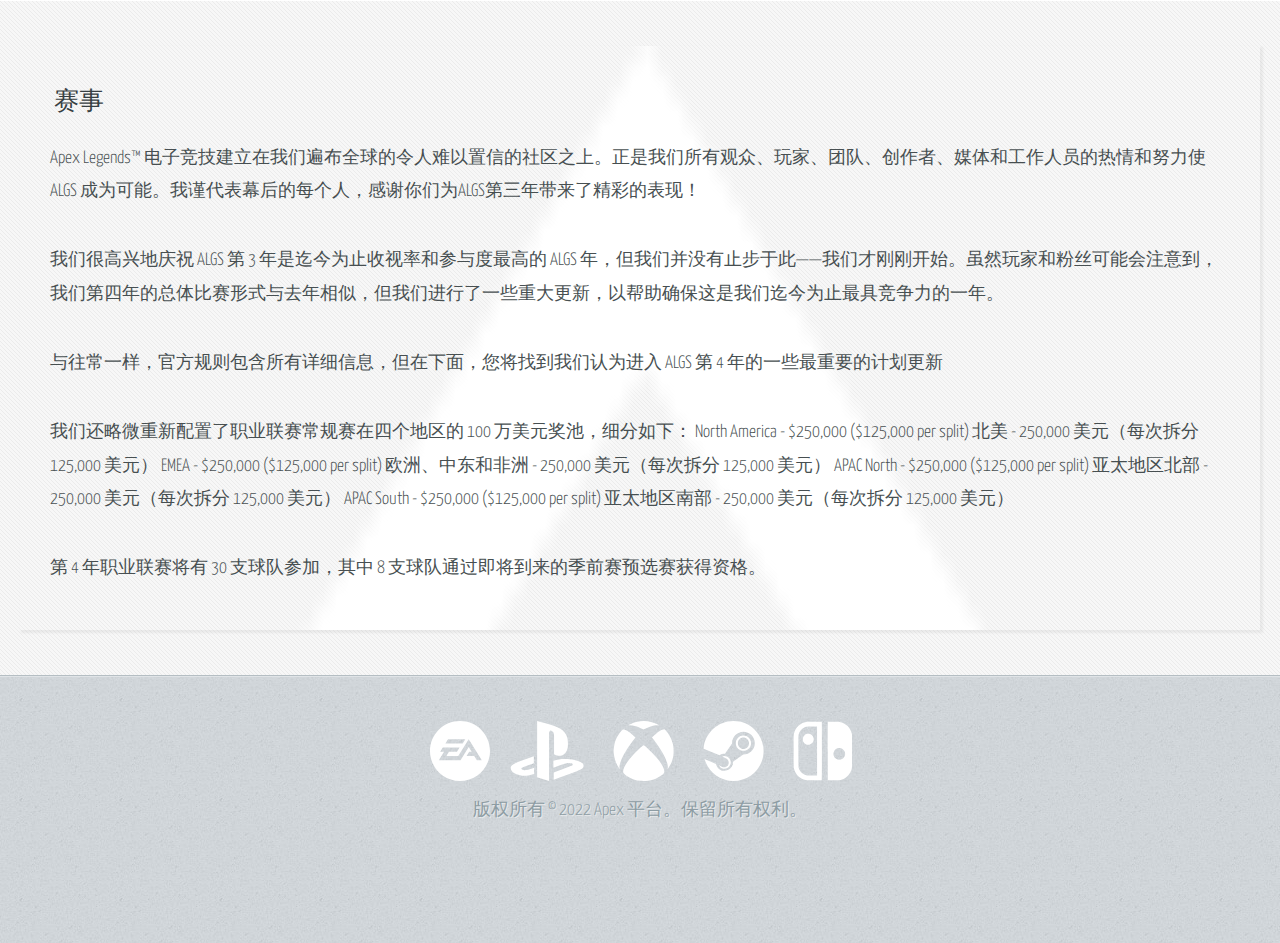
<file: 小组作业/onecolumn.html>
<!DOCTYPE HTML>
<html>
	<head>
		<title>传奇</title>
		<meta charset="utf-8" />
		<meta name="viewport" content="width=device-width, initial-scale=1, user-scalable=no" />
		<link rel="stylesheet" href="assets/css/main.css" />
	</head>
	<body class="subpage">
		<div id="page-wrapper">

			<!-- Header -->
			<!-- Content -->
				<section id="content">
					<div class="container">
						<div class="row">
							<div class="col-12">

								<!-- Main Content -->
									<section>
										<header>
											<h2>&nbsp;赛事</h2>
											<h3></h3>
										</header>
										<p>
											Apex Legends™ 电子竞技建立在我们遍布全球的令人难以置信的社区之上。正是我们所有观众、玩家、团队、创作者、媒体和工作人员的热情和努力使 ALGS 成为可能。我谨代表幕后的每个人，感谢你们为ALGS第三年带来了精彩的表现！
										</p>
										<p>
											我们很高兴地庆祝 ALGS 第 3 年是迄今为止收视率和参与度最高的 ALGS 年，但我们并没有止步于此——我们才刚刚开始。虽然玩家和粉丝可能会注意到，我们第四年的总体比赛形式与去年相似，但我们进行了一些重大更新，以帮助确保这是我们迄今为止最具竞争力的一年。
										</p>
										<p>
											与往常一样，官方规则包含所有详细信息，但在下面，您将找到我们认为进入 ALGS 第 4 年的一些最重要的计划更新
										</p>
										<p>
											我们还略微重新配置了职业联赛常规赛在四个地区的 100 万美元奖池，细分如下：

North America - $250,000 ($125,000 per split)
北美 - 250,000 美元（每次拆分 125,000 美元）
EMEA - $250,000 ($125,000 per split)
欧洲、中东和非洲 - 250,000 美元（每次拆分 125,000 美元）
APAC North - $250,000 ($125,000 per split)
亚太地区北部 - 250,000 美元（每次拆分 125,000 美元）
APAC South - $250,000 ($125,000 per split)
亚太地区南部 - 250,000 美元（每次拆分 125,000 美元）
										</p>
										<p>
											第 4 年职业联赛将有 30 支球队参加，其中 8 支球队通过即将到来的季前赛预选赛获得资格。
										</p>
									</section>

							</div>
						</div>
					</div>
				</section>

				<!-- 版权 -->
<div id="copyright">
    <a href="#"><img src="images/apex-platform-logos.svg" alt="" /></a>
    <p>版权所有 © 2022 Apex 平台。保留所有权利。</p>
</div>

		</div>
	</body>
</html>
</file>
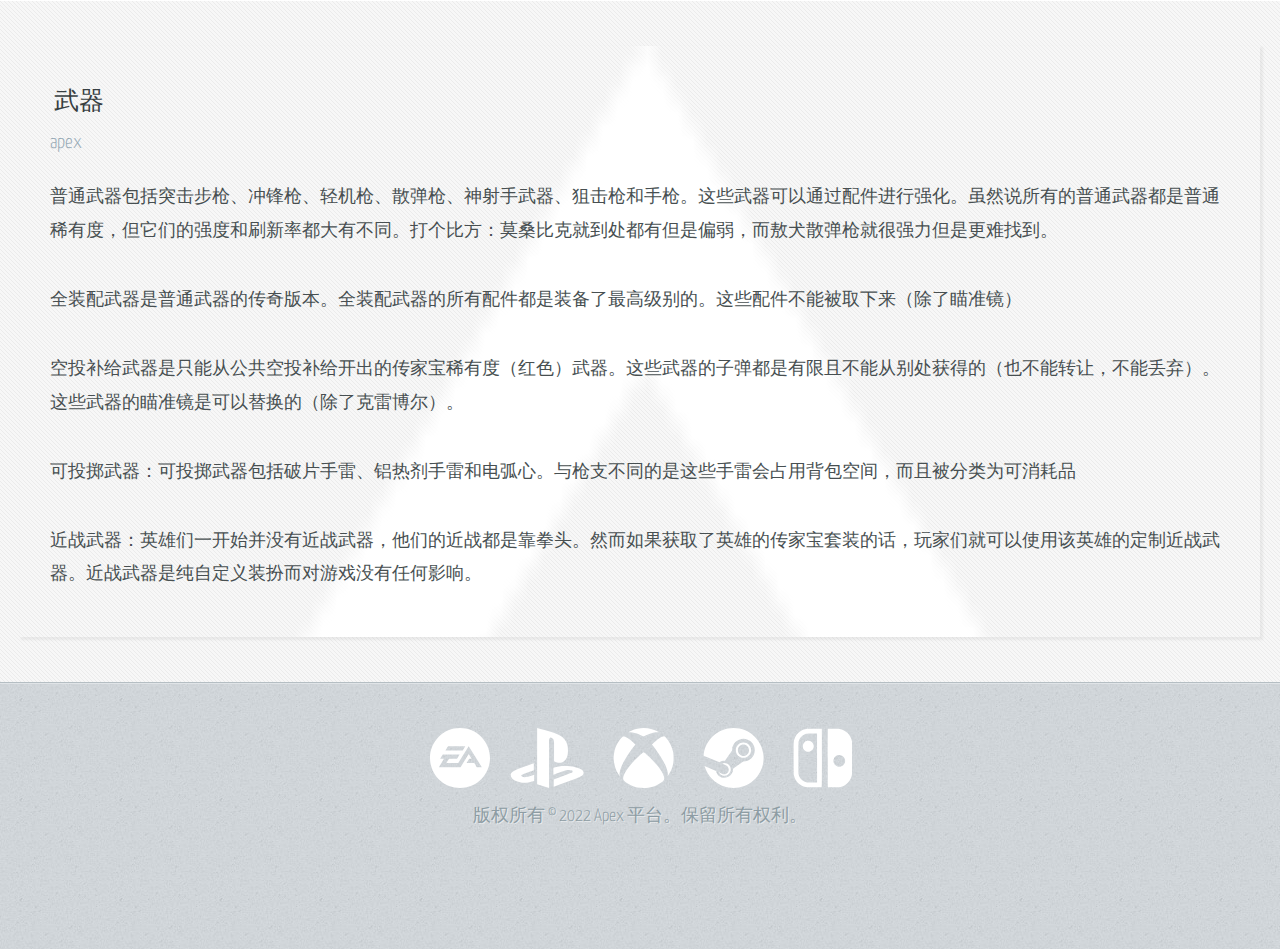
<file: 小组作业/onecolumn1.html>
<!DOCTYPE HTML>
<html>
	<head>
		<title>传奇</title>
		<meta charset="utf-8" />
		<meta name="viewport" content="width=device-width, initial-scale=1, user-scalable=no" />
		<link rel="stylesheet" href="assets/css/main.css" />
	</head>
	<body class="subpage">
		<div id="page-wrapper">

			<!-- Header -->
			<!-- Content -->
				<section id="content">
					<div class="container">
						<div class="row">
							<div class="col-12">

								<!-- Main Content -->
									<section>
										<header>
											<h2>&nbsp;武器</h2>
											<h3>apex</h3>
										</header>
										
										<p>
											普通武器包括突击步枪、冲锋枪、轻机枪、散弹枪、神射手武器、狙击枪和手枪。这些武器可以通过配件进行强化。虽然说所有的普通武器都是普通稀有度，但它们的强度和刷新率都大有不同。打个比方：莫桑比克就到处都有但是偏弱，而敖犬散弹枪就很强力但是更难找到。
										</p>
										<p>
											全装配武器是普通武器的传奇版本。全装配武器的所有配件都是装备了最高级别的。这些配件不能被取下来（除了瞄准镜）
										</p>
										<p>
											空投补给武器是只能从公共空投补给开出的传家宝稀有度（红色）武器。这些武器的子弹都是有限且不能从别处获得的（也不能转让，不能丢弃）。这些武器的瞄准镜是可以替换的（除了克雷博尔）。
										</p>
										<p>
											可投掷武器：可投掷武器包括破片手雷、铝热剂手雷和电弧心。与枪支不同的是这些手雷会占用背包空间，而且被分类为可消耗品
										</p>
										<p>
											近战武器：英雄们一开始并没有近战武器，他们的近战都是靠拳头。然而如果获取了英雄的传家宝套装的话，玩家们就可以使用该英雄的定制近战武器。近战武器是纯自定义装扮而对游戏没有任何影响。
										
										</p>
									</section>

							</div>
						</div>
					</div>
				</section>

				<!-- 版权 -->
<div id="copyright">
    <a href="#"><img src="images/apex-platform-logos.svg" alt="" /></a>
    <p>版权所有 © 2022 Apex 平台。保留所有权利。</p>
</div>

		</div>
	</body>
</html>
</file>
<file: 小组作业/assets/css/main.css>
@import url("https://fonts.googleapis.com/css?family=Yanone+Kaffeesatz:400,300,200");

/*
	Halcyonic by HTML5 UP
	html5up.net | @ajlkn
	Free for personal and commercial use under the CCA 3.0 license (html5up.net/license)
*/

html, body, div, span, applet, object,
iframe, h1, h2, h3, h4, h5, h6, p, blockquote,
pre, a, abbr, acronym, address, big, cite,
code, del, dfn, em, img, ins, kbd, q, s, samp,
small, strike, strong, sub, sup, tt, var, b,
u, i, center, dl, dt, dd, ol, ul, li, fieldset,
form, label, legend, table, caption, tbody,
tfoot, thead, tr, th, td, article, aside,
canvas, details, embed, figure, figcaption,
footer, header, hgroup, menu, nav, output, ruby,
section, summary, time, mark, audio, video {
	margin: 0;
	padding: 0;
	border: 0;
	font-size: 100%;
	font: inherit;
	vertical-align: baseline;}

article, aside, details, figcaption, figure,
footer, header, hgroup, menu, nav, section {
	display: block;}

body {
	line-height: 1;
}

ol, ul {
	list-style: none;
}

blockquote, q {
	quotes: none;
}

	blockquote:before, blockquote:after, q:before, q:after {
		content: '';
		content: none;
	}

table {
	border-collapse: collapse;
	border-spacing: 0;
}

body {
	-webkit-text-size-adjust: none;
}

mark {
	background-color: transparent;
	color: inherit;
}

input::-moz-focus-inner {
	border: 0;
	padding: 0;
}

input, select, textarea {
	-moz-appearance: none;
	-webkit-appearance: none;
	-ms-appearance: none;
	appearance: none;
}

/* Basic */

	html {
		box-sizing: border-box;
	}

	*, *:before, *:after {
		box-sizing: inherit;
	}

	body {
		background: #D4D9DD url("images/bg03.jpg");
		color: #474f51;
		font-size: 13.5pt;
		font-family: 'Yanone Kaffeesatz';
		line-height: 1.85em;
		font-weight: 300;
	}

	input, textarea, select {
		color: #474f51;
		font-size: 13.5pt;
		font-family: 'Yanone Kaffeesatz';
		line-height: 1.85em;
		font-weight: 300;
	}

	ul, ol, p, dl {
		margin: 0 0 2em 0;
	}

	a {
		text-decoration: underline;
	}

		a:hover {
			text-decoration: none;
		}

	section > :last-child,
	section:last-child,
	.last-child {
		margin-bottom: 0 !important;
	}

/* Container */

	.container {
		margin: 0 auto;
		max-width: 100%;
		width: 1200px;
	}

		@media screen and (max-width: 1680px) {

			.container {
				width: 1200px;
			}

		}

		@media screen and (max-width: 1280px) {

			.container {
				width: calc(100% - 40px);
			}

		}

		@media screen and (max-width: 980px) {

			.container {
				width: calc(100% - 50px);
			}

		}

		@media screen and (max-width: 736px) {

			.container {
				width: calc(100% - 40px);
			}

		}

/* Row */

	.row {
		display: flex;
		flex-wrap: wrap;
		box-sizing: border-box;
		align-items: stretch;
	}

		.row > * {
			box-sizing: border-box;
		}

		.row.gtr-uniform > * > :last-child {
			margin-bottom: 0;
		}

		.row.aln-left {
			justify-content: flex-start;
		}

		.row.aln-center {
			justify-content: center;
		}

		.row.aln-right {
			justify-content: flex-end;
		}

		.row.aln-top {
			align-items: flex-start;
		}

		.row.aln-middle {
			align-items: center;
		}

		.row.aln-bottom {
			align-items: flex-end;
		}

		.row > .imp {
			order: -1;
		}

		.row > .col-1 {
			width: 8.33333%;
		}

		.row > .off-1 {
			margin-left: 8.33333%;
		}

		.row > .col-2 {
			width: 16.66667%;
		}

		.row > .off-2 {
			margin-left: 16.66667%;
		}

		.row > .col-3 {
			width: 25%;
		}

		.row > .off-3 {
			margin-left: 25%;
		}

		.row > .col-4 {
			width: 33.33333%;
		}

		.row > .off-4 {
			margin-left: 33.33333%;
		}

		.row > .col-5 {
			width: 41.66667%;
		}

		.row > .off-5 {
			margin-left: 41.66667%;
		}

		.row > .col-6 {
			width: 50%;
		}

		.row > .off-6 {
			margin-left: 50%;
		}

		.row > .col-7 {
			width: 58.33333%;
		}

		.row > .off-7 {
			margin-left: 58.33333%;
		}

		.row > .col-8 {
			width: 66.66667%;
		}

		.row > .off-8 {
			margin-left: 66.66667%;
		}

		.row > .col-9 {
			width: 75%;
		}

		.row > .off-9 {
			margin-left: 75%;
		}

		.row > .col-10 {
			width: 83.33333%;
		}

		.row > .off-10 {
			margin-left: 83.33333%;
		}

		.row > .col-11 {
			width: 91.66667%;
		}

		.row > .off-11 {
			margin-left: 91.66667%;
		}

		.row > .col-12 {
			width: 100%;
		}

		.row > .off-12 {
			margin-left: 100%;
		}

		.row.gtr-0 {
			margin-top: 0px;
			margin-left: 0px;
		}

			.row.gtr-0 > * {
				padding: 0px 0 0 0px;
			}

			.row.gtr-0.gtr-uniform {
				margin-top: 0px;
			}

				.row.gtr-0.gtr-uniform > * {
					padding-top: 0px;
				}

		.row.gtr-25 {
			margin-top: -6.25px;
			margin-left: -6.25px;
		}

			.row.gtr-25 > * {
				padding: 6.25px 0 0 6.25px;
			}

			.row.gtr-25.gtr-uniform {
				margin-top: -6.25px;
			}

				.row.gtr-25.gtr-uniform > * {
					padding-top: 6.25px;
				}

		.row.gtr-50 {
			margin-top: -12.5px;
			margin-left: -12.5px;
		}

			.row.gtr-50 > * {
				padding: 12.5px 0 0 12.5px;
			}

			.row.gtr-50.gtr-uniform {
				margin-top: -12.5px;
			}

				.row.gtr-50.gtr-uniform > * {
					padding-top: 12.5px;
				}

		.row {
			margin-top: -25px;
			margin-left: -25px;
		}

			.row > * {
				padding: 25px 0 0 25px;
			}

			.row.gtr-uniform {
				margin-top: -25px;
			}

				.row.gtr-uniform > * {
					padding-top: 25px;
				}

		.row.gtr-150 {
			margin-top: -37.5px;
			margin-left: -37.5px;
		}

			.row.gtr-150 > * {
				padding: 37.5px 0 0 37.5px;
			}

			.row.gtr-150.gtr-uniform {
				margin-top: -37.5px;
			}

				.row.gtr-150.gtr-uniform > * {
					padding-top: 37.5px;
				}

		.row.gtr-200 {
			margin-top: -50px;
			margin-left: -50px;
		}

			.row.gtr-200 > * {
				padding: 50px 0 0 50px;
			}

			.row.gtr-200.gtr-uniform {
				margin-top: -50px;
			}

				.row.gtr-200.gtr-uniform > * {
					padding-top: 50px;
				}

		@media screen and (max-width: 1680px) {

			.row {
				display: flex;
				flex-wrap: wrap;
				box-sizing: border-box;
				align-items: stretch;
			}

				.row > * {
					box-sizing: border-box;
				}

				.row.gtr-uniform > * > :last-child {
					margin-bottom: 0;
				}

				.row.aln-left {
					justify-content: flex-start;
				}

				.row.aln-center {
					justify-content: center;
				}

				.row.aln-right {
					justify-content: flex-end;
				}

				.row.aln-top {
					align-items: flex-start;
				}

				.row.aln-middle {
					align-items: center;
				}

				.row.aln-bottom {
					align-items: flex-end;
				}

				.row > .imp-xlarge {
					order: -1;
				}

				.row > .col-1-xlarge {
					width: 8.33333%;
				}

				.row > .off-1-xlarge {
					margin-left: 8.33333%;
				}

				.row > .col-2-xlarge {
					width: 16.66667%;
				}

				.row > .off-2-xlarge {
					margin-left: 16.66667%;
				}

				.row > .col-3-xlarge {
					width: 25%;
				}

				.row > .off-3-xlarge {
					margin-left: 25%;
				}

				.row > .col-4-xlarge {
					width: 33.33333%;
				}

				.row > .off-4-xlarge {
					margin-left: 33.33333%;
				}

				.row > .col-5-xlarge {
					width: 41.66667%;
				}

				.row > .off-5-xlarge {
					margin-left: 41.66667%;
				}

				.row > .col-6-xlarge {
					width: 50%;
				}

				.row > .off-6-xlarge {
					margin-left: 50%;
				}

				.row > .col-7-xlarge {
					width: 58.33333%;
				}

				.row > .off-7-xlarge {
					margin-left: 58.33333%;
				}

				.row > .col-8-xlarge {
					width: 66.66667%;
				}

				.row > .off-8-xlarge {
					margin-left: 66.66667%;
				}

				.row > .col-9-xlarge {
					width: 75%;
				}

				.row > .off-9-xlarge {
					margin-left: 75%;
				}

				.row > .col-10-xlarge {
					width: 83.33333%;
				}

				.row > .off-10-xlarge {
					margin-left: 83.33333%;
				}

				.row > .col-11-xlarge {
					width: 91.66667%;
				}

				.row > .off-11-xlarge {
					margin-left: 91.66667%;
				}

				.row > .col-12-xlarge {
					width: 100%;
				}

				.row > .off-12-xlarge {
					margin-left: 100%;
				}

				.row.gtr-0 {
					margin-top: 0px;
					margin-left: 0px;
				}

					.row.gtr-0 > * {
						padding: 0px 0 0 0px;
					}

					.row.gtr-0.gtr-uniform {
						margin-top: 0px;
					}

						.row.gtr-0.gtr-uniform > * {
							padding-top: 0px;
						}

				.row.gtr-25 {
					margin-top: -6.25px;
					margin-left: -6.25px;
				}

					.row.gtr-25 > * {
						padding: 6.25px 0 0 6.25px;
					}

					.row.gtr-25.gtr-uniform {
						margin-top: -6.25px;
					}

						.row.gtr-25.gtr-uniform > * {
							padding-top: 6.25px;
						}

				.row.gtr-50 {
					margin-top: -12.5px;
					margin-left: -12.5px;
				}

					.row.gtr-50 > * {
						padding: 12.5px 0 0 12.5px;
					}

					.row.gtr-50.gtr-uniform {
						margin-top: -12.5px;
					}

						.row.gtr-50.gtr-uniform > * {
							padding-top: 12.5px;
						}

				.row {
					margin-top: -25px;
					margin-left: -25px;
				}

					.row > * {
						padding: 25px 0 0 25px;
					}

					.row.gtr-uniform {
						margin-top: -25px;
					}

						.row.gtr-uniform > * {
							padding-top: 25px;
						}

				.row.gtr-150 {
					margin-top: -37.5px;
					margin-left: -37.5px;
				}

					.row.gtr-150 > * {
						padding: 37.5px 0 0 37.5px;
					}

					.row.gtr-150.gtr-uniform {
						margin-top: -37.5px;
					}

						.row.gtr-150.gtr-uniform > * {
							padding-top: 37.5px;
						}

				.row.gtr-200 {
					margin-top: -50px;
					margin-left: -50px;
				}

					.row.gtr-200 > * {
						padding: 50px 0 0 50px;
					}

					.row.gtr-200.gtr-uniform {
						margin-top: -50px;
					}

						.row.gtr-200.gtr-uniform > * {
							padding-top: 50px;
						}

		}

		@media screen and (max-width: 1280px) {

			.row {
				display: flex;
				flex-wrap: wrap;
				box-sizing: border-box;
				align-items: stretch;
			}

				.row > * {
					box-sizing: border-box;
				}

				.row.gtr-uniform > * > :last-child {
					margin-bottom: 0;
				}

				.row.aln-left {
					justify-content: flex-start;
				}

				.row.aln-center {
					justify-content: center;
				}

				.row.aln-right {
					justify-content: flex-end;
				}

				.row.aln-top {
					align-items: flex-start;
				}

				.row.aln-middle {
					align-items: center;
				}

				.row.aln-bottom {
					align-items: flex-end;
				}

				.row > .imp-large {
					order: -1;
				}

				.row > .col-1-large {
					width: 8.33333%;
				}

				.row > .off-1-large {
					margin-left: 8.33333%;
				}

				.row > .col-2-large {
					width: 16.66667%;
				}

				.row > .off-2-large {
					margin-left: 16.66667%;
				}

				.row > .col-3-large {
					width: 25%;
				}

				.row > .off-3-large {
					margin-left: 25%;
				}

				.row > .col-4-large {
					width: 33.33333%;
				}

				.row > .off-4-large {
					margin-left: 33.33333%;
				}

				.row > .col-5-large {
					width: 41.66667%;
				}

				.row > .off-5-large {
					margin-left: 41.66667%;
				}

				.row > .col-6-large {
					width: 50%;
				}

				.row > .off-6-large {
					margin-left: 50%;
				}

				.row > .col-7-large {
					width: 58.33333%;
				}

				.row > .off-7-large {
					margin-left: 58.33333%;
				}

				.row > .col-8-large {
					width: 66.66667%;
				}

				.row > .off-8-large {
					margin-left: 66.66667%;
				}

				.row > .col-9-large {
					width: 75%;
				}

				.row > .off-9-large {
					margin-left: 75%;
				}

				.row > .col-10-large {
					width: 83.33333%;
				}

				.row > .off-10-large {
					margin-left: 83.33333%;
				}

				.row > .col-11-large {
					width: 91.66667%;
				}

				.row > .off-11-large {
					margin-left: 91.66667%;
				}

				.row > .col-12-large {
					width: 100%;
				}

				.row > .off-12-large {
					margin-left: 100%;
				}

				.row.gtr-0 {
					margin-top: 0px;
					margin-left: 0px;
				}

					.row.gtr-0 > * {
						padding: 0px 0 0 0px;
					}

					.row.gtr-0.gtr-uniform {
						margin-top: 0px;
					}

						.row.gtr-0.gtr-uniform > * {
							padding-top: 0px;
						}

				.row.gtr-25 {
					margin-top: -5px;
					margin-left: -5px;
				}

					.row.gtr-25 > * {
						padding: 5px 0 0 5px;
					}

					.row.gtr-25.gtr-uniform {
						margin-top: -5px;
					}

						.row.gtr-25.gtr-uniform > * {
							padding-top: 5px;
						}

				.row.gtr-50 {
					margin-top: -10px;
					margin-left: -10px;
				}

					.row.gtr-50 > * {
						padding: 10px 0 0 10px;
					}

					.row.gtr-50.gtr-uniform {
						margin-top: -10px;
					}

						.row.gtr-50.gtr-uniform > * {
							padding-top: 10px;
						}

				.row {
					margin-top: -20px;
					margin-left: -20px;
				}

					.row > * {
						padding: 20px 0 0 20px;
					}

					.row.gtr-uniform {
						margin-top: -20px;
					}

						.row.gtr-uniform > * {
							padding-top: 20px;
						}

				.row.gtr-150 {
					margin-top: -30px;
					margin-left: -30px;
				}

					.row.gtr-150 > * {
						padding: 30px 0 0 30px;
					}

					.row.gtr-150.gtr-uniform {
						margin-top: -30px;
					}

						.row.gtr-150.gtr-uniform > * {
							padding-top: 30px;
						}

				.row.gtr-200 {
					margin-top: -40px;
					margin-left: -40px;
				}

					.row.gtr-200 > * {
						padding: 40px 0 0 40px;
					}

					.row.gtr-200.gtr-uniform {
						margin-top: -40px;
					}

						.row.gtr-200.gtr-uniform > * {
							padding-top: 40px;
						}

		}

		@media screen and (max-width: 980px) {

			.row {
				display: flex;
				flex-wrap: wrap;
				box-sizing: border-box;
				align-items: stretch;
			}

				.row > * {
					box-sizing: border-box;
				}

				.row.gtr-uniform > * > :last-child {
					margin-bottom: 0;
				}

				.row.aln-left {
					justify-content: flex-start;
				}

				.row.aln-center {
					justify-content: center;
				}

				.row.aln-right {
					justify-content: flex-end;
				}

				.row.aln-top {
					align-items: flex-start;
				}

				.row.aln-middle {
					align-items: center;
				}

				.row.aln-bottom {
					align-items: flex-end;
				}

				.row > .imp-medium {
					order: -1;
				}

				.row > .col-1-medium {
					width: 8.33333%;
				}

				.row > .off-1-medium {
					margin-left: 8.33333%;
				}

				.row > .col-2-medium {
					width: 16.66667%;
				}

				.row > .off-2-medium {
					margin-left: 16.66667%;
				}

				.row > .col-3-medium {
					width: 25%;
				}

				.row > .off-3-medium {
					margin-left: 25%;
				}

				.row > .col-4-medium {
					width: 33.33333%;
				}

				.row > .off-4-medium {
					margin-left: 33.33333%;
				}

				.row > .col-5-medium {
					width: 41.66667%;
				}

				.row > .off-5-medium {
					margin-left: 41.66667%;
				}

				.row > .col-6-medium {
					width: 50%;
				}

				.row > .off-6-medium {
					margin-left: 50%;
				}

				.row > .col-7-medium {
					width: 58.33333%;
				}

				.row > .off-7-medium {
					margin-left: 58.33333%;
				}

				.row > .col-8-medium {
					width: 66.66667%;
				}

				.row > .off-8-medium {
					margin-left: 66.66667%;
				}

				.row > .col-9-medium {
					width: 75%;
				}

				.row > .off-9-medium {
					margin-left: 75%;
				}

				.row > .col-10-medium {
					width: 83.33333%;
				}

				.row > .off-10-medium {
					margin-left: 83.33333%;
				}

				.row > .col-11-medium {
					width: 91.66667%;
				}

				.row > .off-11-medium {
					margin-left: 91.66667%;
				}

				.row > .col-12-medium {
					width: 100%;
				}

				.row > .off-12-medium {
					margin-left: 100%;
				}

				.row.gtr-0 {
					margin-top: 0px;
					margin-left: 0px;
				}

					.row.gtr-0 > * {
						padding: 0px 0 0 0px;
					}

					.row.gtr-0.gtr-uniform {
						margin-top: 0px;
					}

						.row.gtr-0.gtr-uniform > * {
							padding-top: 0px;
						}

				.row.gtr-25 {
					margin-top: -6.25px;
					margin-left: -6.25px;
				}

					.row.gtr-25 > * {
						padding: 6.25px 0 0 6.25px;
					}

					.row.gtr-25.gtr-uniform {
						margin-top: -6.25px;
					}

						.row.gtr-25.gtr-uniform > * {
							padding-top: 6.25px;
						}

				.row.gtr-50 {
					margin-top: -12.5px;
					margin-left: -12.5px;
				}

					.row.gtr-50 > * {
						padding: 12.5px 0 0 12.5px;
					}

					.row.gtr-50.gtr-uniform {
						margin-top: -12.5px;
					}

						.row.gtr-50.gtr-uniform > * {
							padding-top: 12.5px;
						}

				.row {
					margin-top: -25px;
					margin-left: -25px;
				}

					.row > * {
						padding: 25px 0 0 25px;
					}

					.row.gtr-uniform {
						margin-top: -25px;
					}

						.row.gtr-uniform > * {
							padding-top: 25px;
						}

				.row.gtr-150 {
					margin-top: -37.5px;
					margin-left: -37.5px;
				}

					.row.gtr-150 > * {
						padding: 37.5px 0 0 37.5px;
					}

					.row.gtr-150.gtr-uniform {
						margin-top: -37.5px;
					}

						.row.gtr-150.gtr-uniform > * {
							padding-top: 37.5px;
						}

				.row.gtr-200 {
					margin-top: -50px;
					margin-left: -50px;
				}

					.row.gtr-200 > * {
						padding: 50px 0 0 50px;
					}

					.row.gtr-200.gtr-uniform {
						margin-top: -50px;
					}

						.row.gtr-200.gtr-uniform > * {
							padding-top: 50px;
						}

		}

		@media screen and (max-width: 736px) {

			.row {
				display: flex;
				flex-wrap: wrap;
				box-sizing: border-box;
				align-items: stretch;
			}

				.row > * {
					box-sizing: border-box;
				}

				.row.gtr-uniform > * > :last-child {
					margin-bottom: 0;
				}

				.row.aln-left {
					justify-content: flex-start;
				}

				.row.aln-center {
					justify-content: center;
				}

				.row.aln-right {
					justify-content: flex-end;
				}

				.row.aln-top {
					align-items: flex-start;
				}

				.row.aln-middle {
					align-items: center;
				}

				.row.aln-bottom {
					align-items: flex-end;
				}

				.row > .imp-small {
					order: -1;
				}

				.row > .col-1-small {
					width: 8.33333%;
				}

				.row > .off-1-small {
					margin-left: 8.33333%;
				}

				.row > .col-2-small {
					width: 16.66667%;
				}

				.row > .off-2-small {
					margin-left: 16.66667%;
				}

				.row > .col-3-small {
					width: 25%;
				}

				.row > .off-3-small {
					margin-left: 25%;
				}

				.row > .col-4-small {
					width: 33.33333%;
				}

				.row > .off-4-small {
					margin-left: 33.33333%;
				}

				.row > .col-5-small {
					width: 41.66667%;
				}

				.row > .off-5-small {
					margin-left: 41.66667%;
				}

				.row > .col-6-small {
					width: 50%;
				}

				.row > .off-6-small {
					margin-left: 50%;
				}

				.row > .col-7-small {
					width: 58.33333%;
				}

				.row > .off-7-small {
					margin-left: 58.33333%;
				}

				.row > .col-8-small {
					width: 66.66667%;
				}

				.row > .off-8-small {
					margin-left: 66.66667%;
				}

				.row > .col-9-small {
					width: 75%;
				}

				.row > .off-9-small {
					margin-left: 75%;
				}

				.row > .col-10-small {
					width: 83.33333%;
				}

				.row > .off-10-small {
					margin-left: 83.33333%;
				}

				.row > .col-11-small {
					width: 91.66667%;
				}

				.row > .off-11-small {
					margin-left: 91.66667%;
				}

				.row > .col-12-small {
					width: 100%;
				}

				.row > .off-12-small {
					margin-left: 100%;
				}

				.row.gtr-0 {
					margin-top: 0px;
					margin-left: 0px;
				}

					.row.gtr-0 > * {
						padding: 0px 0 0 0px;
					}

					.row.gtr-0.gtr-uniform {
						margin-top: 0px;
					}

						.row.gtr-0.gtr-uniform > * {
							padding-top: 0px;
						}

				.row.gtr-25 {
					margin-top: -5px;
					margin-left: -5px;
				}

					.row.gtr-25 > * {
						padding: 5px 0 0 5px;
					}

					.row.gtr-25.gtr-uniform {
						margin-top: -5px;
					}

						.row.gtr-25.gtr-uniform > * {
							padding-top: 5px;
						}

				.row.gtr-50 {
					margin-top: -10px;
					margin-left: -10px;
				}

					.row.gtr-50 > * {
						padding: 10px 0 0 10px;
					}

					.row.gtr-50.gtr-uniform {
						margin-top: -10px;
					}

						.row.gtr-50.gtr-uniform > * {
							padding-top: 10px;
						}

				.row {
					margin-top: -20px;
					margin-left: -20px;
				}

					.row > * {
						padding: 20px 0 0 20px;
					}

					.row.gtr-uniform {
						margin-top: -20px;
					}

						.row.gtr-uniform > * {
							padding-top: 20px;
						}

				.row.gtr-150 {
					margin-top: -30px;
					margin-left: -30px;
				}

					.row.gtr-150 > * {
						padding: 30px 0 0 30px;
					}

					.row.gtr-150.gtr-uniform {
						margin-top: -30px;
					}

						.row.gtr-150.gtr-uniform > * {
							padding-top: 30px;
						}

				.row.gtr-200 {
					margin-top: -40px;
					margin-left: -40px;
				}

					.row.gtr-200 > * {
						padding: 40px 0 0 40px;
					}

					.row.gtr-200.gtr-uniform {
						margin-top: -40px;
					}

						.row.gtr-200.gtr-uniform > * {
							padding-top: 40px;
						}

		}

/* Multi-use */

	.link-list li {
		padding: 0.2em 0 0.2em 0;
	}

		.link-list li:first-child {
			padding-top: 0 !important;
			border-top: 0 !important;
		}

		.link-list li:last-child {
			padding-bottom: 0 !important;
			border-bottom: 0 !important;
		}

	.quote-list li {
		padding: 1em 0 1em 0;
		overflow: hidden;; 
	}

		.quote-list li:first-child {
			padding-top: 0 !important;
			border-top: 0 !important;
		}

		.quote-list li:last-child {
			padding-bottom: 0 !important;
			border-bottom: 0 !important;
		}

		.quote-list li img {
			float: left;
			width: 50%;
            height: auto;
			background-color:navajowhite; 
		}

		.quote-list li p {
			margin: 0 0 0 90px;
			font-size: 1.2em;
			font-style: italic;
		}

		.quote-list li span {
			display: block;
			margin-left: 90px;
			font-size: 0.9em;
			font-weight: 400;
		}

	.check-list li {
		padding: 0.7em 0 0.7em 45px;
		font-size: 1.2em;
		background: url("images/icon-checkmark.png") 0px 1.05em no-repeat;
	}

		.check-list li:first-child {
			padding-top: 0 !important;
			border-top: 0 !important;
			background-position: 0 0.3em;
		}

		.check-list li:last-child {
			padding-bottom: 0 !important;
			border-bottom: 0 !important;
		}

	.feature-image {
		display: block;
		margin: 0 0 2em 0;
		outline: 0;
	}

		.feature-image img {
			display: block;
			width: 100%;
		}

	.bordered-feature-image {
		display: block;
		background: #fff url("images/bg04.png");
		padding: 10px;
		box-shadow: 3px 3px 3px 1px rgba(0, 0, 0, 0.15);
		margin: 0 0 1.5em 0;
		outline: 0;
	}

		.bordered-feature-image img {
			display: block;
			width: 100%;
            height: 100%;
		}

	.button-large {
		background-image: -moz-linear-gradient(top, #ed391b, #ce1a00);
		background-image: -webkit-linear-gradient(top, #ed391b, #ce1a00);
		background-image: -ms-linear-gradient(top, #ed391b, #ce1a00);
		background-image: linear-gradient(top, #ed391b, #ce1a00);
		display: inline-block;
		background-color: #ed391b;
		color: #fff;
		text-decoration: none;
		font-size: 1.75em;
		height: 2em;
		line-height: 2.125em;
		font-weight: 300;
		padding: 0 45px;
		outline: 0;
		border-radius: 10px;
		box-shadow: inset 0px 0px 0px 1px rgba(0, 0, 0, 0.75), inset 0px 2px 0px 0px rgba(255, 192, 192, 0.5), inset 0px 0px 0px 2px rgba(255, 96, 96, 0.85), 3px 3px 3px 1px rgba(0, 0, 0, 0.15);
		text-shadow: -1px -1px 1px rgba(0, 0, 0, 0.5);
	}

		.button-large:hover {
			background-image: -moz-linear-gradient(top, #fd492b, #de2a10);
			background-image: -webkit-linear-gradient(top, #fd492b, #de2a10);
			background-image: -ms-linear-gradient(top, #fd492b, #de2a10);
			background-image: linear-gradient(top, #fd492b, #de2a10);
			background-color: #fd492b;
			box-shadow: inset 0px 0px 0px 1px rgba(0, 0, 0, 0.75), inset 0px 2px 0px 0px rgba(255, 192, 192, 0.5), inset 0px 0px 0px 2px rgba(255, 96, 96, 0.85), 3px 3px 3px 1px rgba(0, 0, 0, 0.15);
		}

		.button-large:active {
			background-image: -moz-linear-gradient(top, #ce1a00, #ed391b);
			background-image: -webkit-linear-gradient(top, #ce1a00, #ed391b);
			background-image: -ms-linear-gradient(top, #ce1a00, #ed391b);
			background-image: linear-gradient(top, #ce1a00, #ed391b);
			background-color: #ce1a00;
			box-shadow: inset 0px 0px 0px 1px rgba(0, 0, 0, 0.75), inset 0px 2px 0px 0px rgba(255, 192, 192, 0.5), inset 0px 0px 0px 2px rgba(255, 96, 96, 0.85), 3px 3px 3px 1px rgba(0, 0, 0, 0.15);
		}

/* Header */

	#header {
		position: relative;
		background: #3B4346 url("images/bg01.jpg");
		border-bottom: solid 1px #272d30;
		box-shadow: inset 0px -1px 0px 0px #51575a;
		text-shadow: -1px -1px 1px rgba(0, 0, 0, 0.75);
	}

		#header > .container {
			position: relative;
			min-height: 155px;
		}

		#header h1 {
			position: absolute;
			left: 0;
			bottom: 35px;
			font-size: 2.75em;
		}

			#header h1 a {
				color: #fff;
				text-decoration: none;
			}

		#header nav {
			position: absolute;
			right: 0;
			bottom: 35px;
			font-weight: 200;
		}

			#header nav a {
				color: #c6c8c8;
				text-decoration: none;
				font-size: 1.4em;
				margin-left: 60px;
				outline: 0;
			}

				#header nav a:hover {
					color: #f6f8f8;
				}

		.subpage #header > .container {
			height: 155px;
		}

/* Banner */

	#banner {
		border-top: solid 1px #222628;
		box-shadow: inset 0px 1px 0px 0px #3e484a;
		padding: 35px 0 35px 0;
		color: #fff;
	}

		#banner .bordered-feature-image {
			margin-bottom: 0;
		}

		#banner p {
			font-size: 2em;
			font-weight: 200;
			line-height: 1.25em;
			padding-right: 1em;
			margin: 0 0 1em 0;
		}

/* Features */

	#features {
		background: #353D40 url("images/bg02.jpg");
		border-bottom: solid 1px #272e31;
		padding: 45px 0 45px 0;
		text-shadow: -1px -1px 1px rgba(0, 0, 0, 0.75);
		color: #a0a8ab;
	}

		#features h2 {
			font-size: 1.25em;
			color: #fff;
			margin: 0 0 0.25em 0;
		}

		#features a {
			color: #e0e8eb;
		}

		#features strong {
			color: #fff;
		}

/* Content */

	#content {
		background: #f7f7f7 url("images/bg04.png");
		border-top: solid 1px #fff;
		padding: 45px 0 45px 0;
	}

		#content section {
    background: url( "../../images/apex-copyright-sigil-white.png");
    background-size: cover;
    padding: 40px 30px 45px 30px;
    box-shadow: 2px 2px 2px 1px rgba(128, 128, 128, 0.1);
    margin: 0 0 25px 0;
}

		#content h2 {
    font-size: 1.8em;
    color: #373f42;
    margin: 0 0 0.25em 0;
    background-image: url();
    background-size: cover;
}

		#content h3 {
			color: #96a9b5;
			font-size: 1.25em;
		}

		#content a {
			color: #ED391B;
		}

		#content header {
			margin: 0 0 2em 0;
		}

		#content .quote-list li {
			border-bottom: solid 1px #e2e6e8;
		}

		#content .link-list li {
			border-bottom: solid 1px #e2e6e8;
		}

		#content .check-list li {
			border-bottom: solid 1px #e2e6e8;
		}

/* Footer */

	#footer {
		padding: 45px 0 45px 0;
		text-shadow: 1px 1px 1px white;
		color: #546b76;
		text-shadow: 1px 1px 0px rgba(255, 255, 255, 0.5);
	}

		#footer h2 {
			font-size: 1.25em;
			color: #212f35;
			margin: 0 0 1em 0;
		}

		#footer a {
			color: #546b76;
		}

		#footer .quote-list li {
			border-top: solid 1px #e0e4e6;
			border-bottom: solid 1px #b5bec3;
		}

		#footer .link-list li {
			border-top: solid 1px #e0e4e6;
			border-bottom: solid 1px #b5bec3;
		}

		#footer .check-list li {
			border-top: solid 1px #e0e4e6;
			border-bottom: solid 1px #b5bec3;
		}

/* Copyright */

	#copyright {
		border-top: solid 1px #b5bec3;
		box-shadow: inset 0px 1px 0px 0px #e0e4e7;
		text-align: center;
		padding: 45px 0 80px 0;
		color: #8d9ca3;
		text-shadow: 1px 1px 0px rgba(255, 255, 255, 0.5);
	}

		#copyright a {
			color: #8d9ca3;
		}

/* Large */

	@media screen and (max-width: 1280px) {

		/* Multi-use */

			.check-list li {
				font-size: 1em;
				line-height: 2em;
			}

			.quote-list li {
				padding: 1em 0 1em 0;
			}

				.quote-list li img {
					width: 60px;
				}

				.quote-list li p {
					margin: 0 0 0 80px;
					font-size: 1em;
					font-style: italic;
					line-height: 1.8em;
				}

				.quote-list li span {
					display: block;
					margin-left: 80px;
					font-size: 0.8em;
					font-weight: 400;
					line-height: 1.8em;
				}

			.feature-image {
				margin: 0 0 1em 0;
			}

			.button-large {
				font-size: 1.5em;
			}

		/* Banner */

			#banner p {
				font-size: 1.75em;
			}

		/* Header */

			#header h1 {
				font-size: 2.25em;
			}

			#header nav a {
				font-size: 1.1em;
			}

		/* Content */

			#content h2 {
				font-size: 1.4em;
			}

			#content h3 {
				font-size: 1.1em;
			}

			#content header {
				margin: 0 0 1.25em 0;
			}

	}

/* Medium */

	#navPanel, #titleBar {
		display: none;
	}

	@media screen and (max-width: 980px) {

		/* Basic */

			html, body {
				overflow-x: hidden;
			}

		/* Header */

			#header {
				text-align: center;
			}

				#header > .container:first-child {
					display: none;
				}

		/* Content */

			#content {
				padding: 25px 0;
			}

		/* Nav */

			#page-wrapper {
				-moz-backface-visibility: hidden;
				-webkit-backface-visibility: hidden;
				-ms-backface-visibility: hidden;
				backface-visibility: hidden;
				-moz-transition: -moz-transform 0.5s ease;
				-webkit-transition: -webkit-transform 0.5s ease;
				-ms-transition: -ms-transform 0.5s ease;
				transition: transform 0.5s ease;
				padding-bottom: 1px;
				padding-top: 44px;
			}

			#titleBar {
				-moz-backface-visibility: hidden;
				-webkit-backface-visibility: hidden;
				-ms-backface-visibility: hidden;
				backface-visibility: hidden;
				-moz-transition: -moz-transform 0.5s ease;
				-webkit-transition: -webkit-transform 0.5s ease;
				-ms-transition: -ms-transform 0.5s ease;
				transition: transform 0.5s ease;
				display: block;
				height: 44px;
				left: 0;
				position: fixed;
				top: 0;
				width: 100%;
				z-index: 10001;
				color: #fff;
				background: url("images/bg04.jpg");
				box-shadow: inset 0px -20px 70px 0px rgba(200, 220, 245, 0.1), inset 0px -1px 0px 0px rgba(255, 255, 255, 0.1), 0px 1px 7px 0px rgba(0, 0, 0, 0.6);
				text-shadow: -1px -1px 1px rgba(0, 0, 0, 0.75);
			}

				#titleBar .title {
					display: block;
					text-align: center;
					font-size: 1.2em;
					font-weight: 400;
					line-height: 48px;
				}

				#titleBar .toggle {
					position: absolute;
					left: 0;
					top: 0;
					width: 80px;
					height: 60px;
				}

					#titleBar .toggle:after {
						content: '';
						display: block;
						position: absolute;
						top: 6px;
						left: 6px;
						color: #fff;
						background: rgba(255, 255, 255, 0.025);
						box-shadow: inset 0px 1px 0px 0px rgba(255, 255, 255, 0.1), inset 0px 0px 0px 1px rgba(255, 255, 255, 0.05), inset 0px -8px 10px 0px rgba(0, 0, 0, 0.15), 0px 1px 2px 0px rgba(0, 0, 0, 0.25);
						text-shadow: -1px -1px 1px black;
						width: 49px;
						height: 31px;
						border-radius: 8px;
					}

					#titleBar .toggle:before {
						content: '';
						position: absolute;
						width: 20px;
						height: 30px;
						background: url("images/mobileUI-site-nav-opener-bg.svg");
						top: 15px;
						left: 20px;
						z-index: 1;
						opacity: 0.25;
					}

					#titleBar .toggle:active:after {
						background: rgba(255, 255, 255, 0.05);
					}

			#navPanel {
				-moz-backface-visibility: hidden;
				-webkit-backface-visibility: hidden;
				-ms-backface-visibility: hidden;
				backface-visibility: hidden;
				-moz-transform: translateX(-275px);
				-webkit-transform: translateX(-275px);
				-ms-transform: translateX(-275px);
				transform: translateX(-275px);
				-moz-transition: -moz-transform 0.5s ease;
				-webkit-transition: -webkit-transform 0.5s ease;
				-ms-transition: -ms-transform 0.5s ease;
				transition: transform 0.5s ease;
				display: block;
				height: 100%;
				left: 0;
				overflow-y: auto;
				position: fixed;
				top: 0;
				width: 275px;
				z-index: 10002;
				background: url("images/bg04.jpg");
				box-shadow: inset -1px 0px 0px 0px rgba(255, 255, 255, 0.25), inset -2px 0px 25px 0px rgba(0, 0, 0, 0.5);
				text-shadow: -1px -1px 1px black;
			}

				#navPanel .link {
					display: block;
					color: #fff;
					text-decoration: none;
					font-size: 1.25em;
					line-height: 2em;
					padding: 0.625em 1.5em 0.325em 1.5em;
					border-top: solid 1px #373d40;
					border-bottom: solid 1px rgba(0, 0, 0, 0.4);
				}

					#navPanel .link:first-child {
						border-top: 0;
					}

					#navPanel .link:last-child {
						border-bottom: 0;
					}

			body.navPanel-visible #page-wrapper {
				-moz-transform: translateX(275px);
				-webkit-transform: translateX(275px);
				-ms-transform: translateX(275px);
				transform: translateX(275px);
			}

			body.navPanel-visible #titleBar {
				-moz-transform: translateX(275px);
				-webkit-transform: translateX(275px);
				-ms-transform: translateX(275px);
				transform: translateX(275px);
			}

			body.navPanel-visible #navPanel {
				-moz-transform: translateX(0);
				-webkit-transform: translateX(0);
				-ms-transform: translateX(0);
				transform: translateX(0);
			}

	}

/* Small */

	@media screen and (max-width: 736px) {

		/* Basic */

			body, input, textarea, select {
				font-size: 13pt;
				line-height: 1.4em;
			}

		/* Multi-use */

			.link-list li {
				padding: 0.75em 0 0.75em 0;
			}

			.quote-list li p {
				margin-bottom: 0.5em;
			}

			.check-list li {
				font-size: 1em;
			}

			.button-large {
				width: 100%;
			}

		/* Banner */

			#banner p {
				font-size: 1.25em;
				font-weight: 200;
				line-height: 1.25em;
				margin: 0 0 1em 0;
			}

		/* Content */

			#content section {
				padding: 30px 20px;
			}

			#content h2 {
				font-size: 1.25em;
			}

			#content h3 {
				font-size: 1em;
			}

			#content header {
				margin: 0 0 1.25em 0;
			}

		/* Footer */

			#footer .link-list {
				margin: 0 0 10px 0 !important;
			}

		/* Copyright */

			#copyright {
				padding: 20px 30px;
			}

	}
</file>
